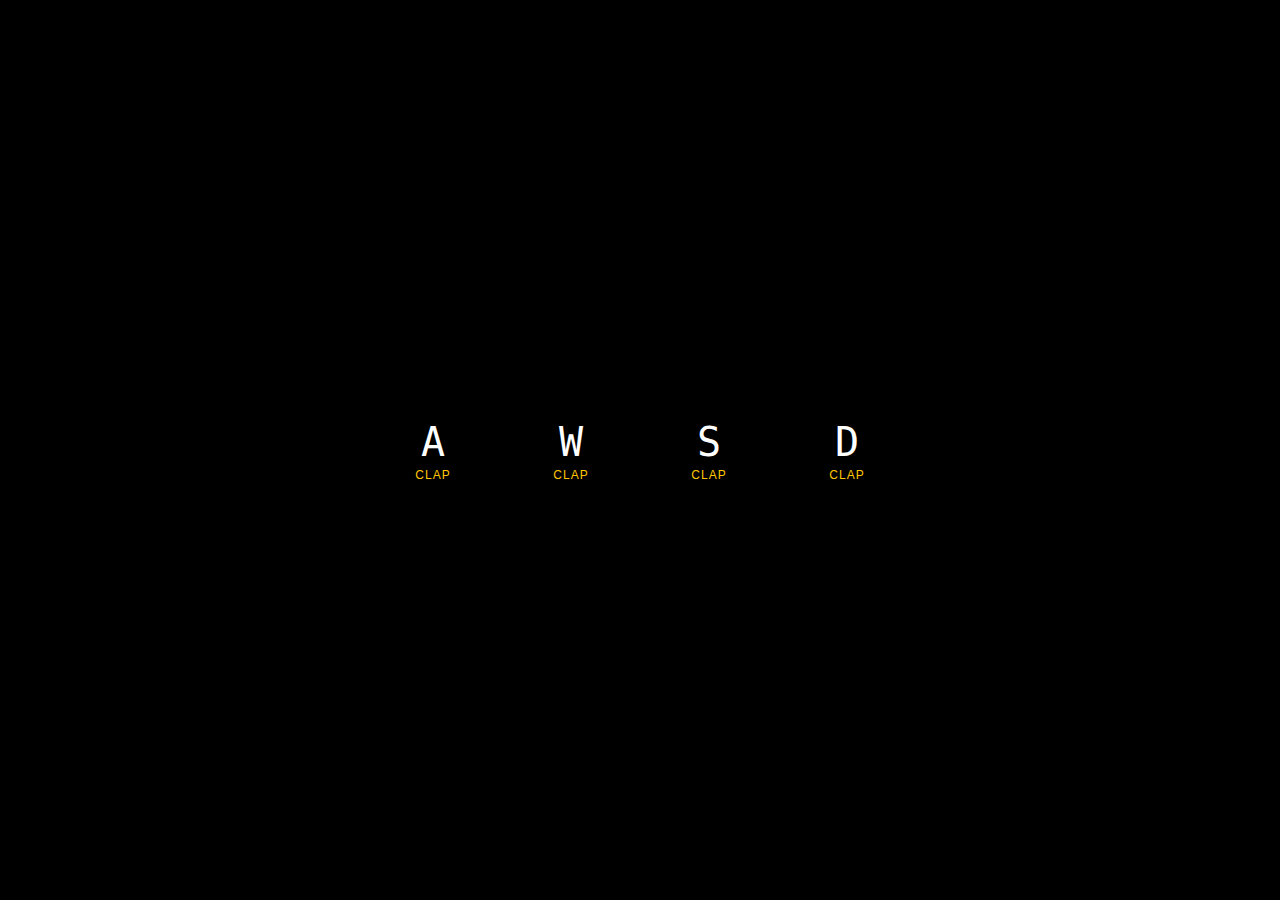
<file: day1/index.html>
<!DOCTYPE html>
<html lang="en">
<head>
    <meta charset="UTF-8" />
    <meta name="viewport" content="width=device-width, initial-scale=1.0" />
    <link rel="stylesheet" href="styles.css" />
    <script src="main.js"></script>
    <title>drums</title>
</head>
<body>
    <div class="keys">
        <div data-key="65" class="key">
            <kbd>A</kbd>
            <span class="sound">clap</span>
        </div>
        <div data-key="87" class="key">
            <kbd>W</kbd>
            <span class="sound">clap</span>
        </div>
        <div data-key="83" class="key">
            <kbd>S</kbd>
            <span class="sound">clap</span>
        </div>
        <div data-key="68" class="key">
            <kbd>D</kbd>
            <span class="sound">clap</span>
        </div>
    </div>
    
    <audio data-key="65" src="./sounds/mixkit-plastic-cd-cover-close-hard-486.wav"></audio>
    <audio data-key="87" src="./sounds/mixkit-plastic-cd-cover-close-hard-486.wav"></audio>
    <audio data-key="83" src="./sounds/mixkit-plastic-cd-cover-close-hard-486.wav"></audio>
    <audio data-key="68" src="./sounds/mixkit-plastic-cd-cover-close-hard-486.wav"></audio>
</body>
</html>
</file>
<file: day1/styles.css>
html {
    font-size: 10px;
    background: black;
    background-size: cover;
  }
  
  body,html {
    margin: 0;
    padding: 0;
    font-family: sans-serif;
  }
  
  .keys {
    display: flex;
    flex: 1;
    min-height: 100vh;
    align-items: center;
    justify-content: center;
  }
  
  .key {
    border: .4rem solid black;
    border-radius: .5rem;
    margin: 1rem;
    font-size: 1.5rem;
    padding: 1rem .5rem;
    transition: all .07s ease;
    width: 10rem;
    text-align: center;
    color: white;
    background: rgba(0,0,0,0.4);
    text-shadow: 0 0 .5rem black;
  }
  
  .playing {
    transform: scale(1.1);
    border-color: #ffc600;
    box-shadow: 0 0 1rem #ffc600;
  }
  
  kbd {
    display: block;
    font-size: 4rem;
  }
  
  .sound {
    font-size: 1.2rem;
    text-transform: uppercase;
    letter-spacing: .1rem;
    color: #ffc600;
  }
</file>
